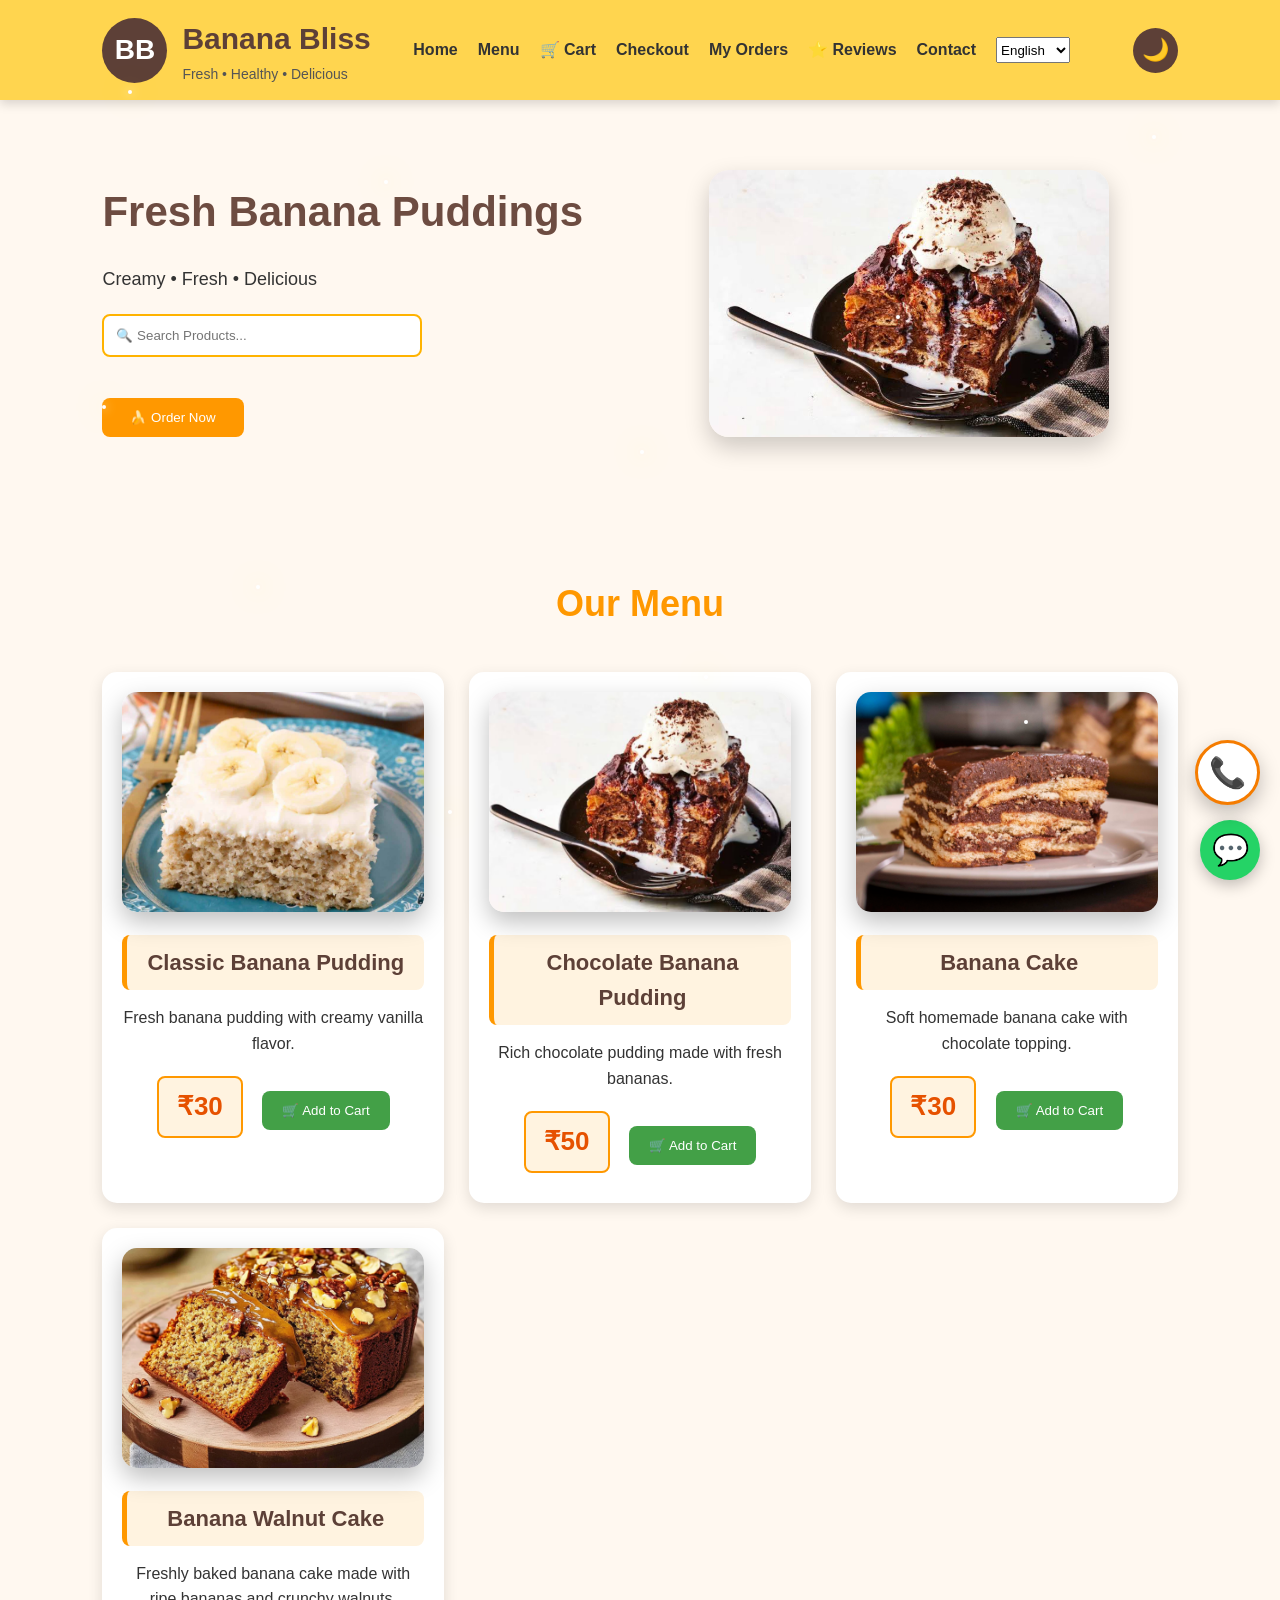
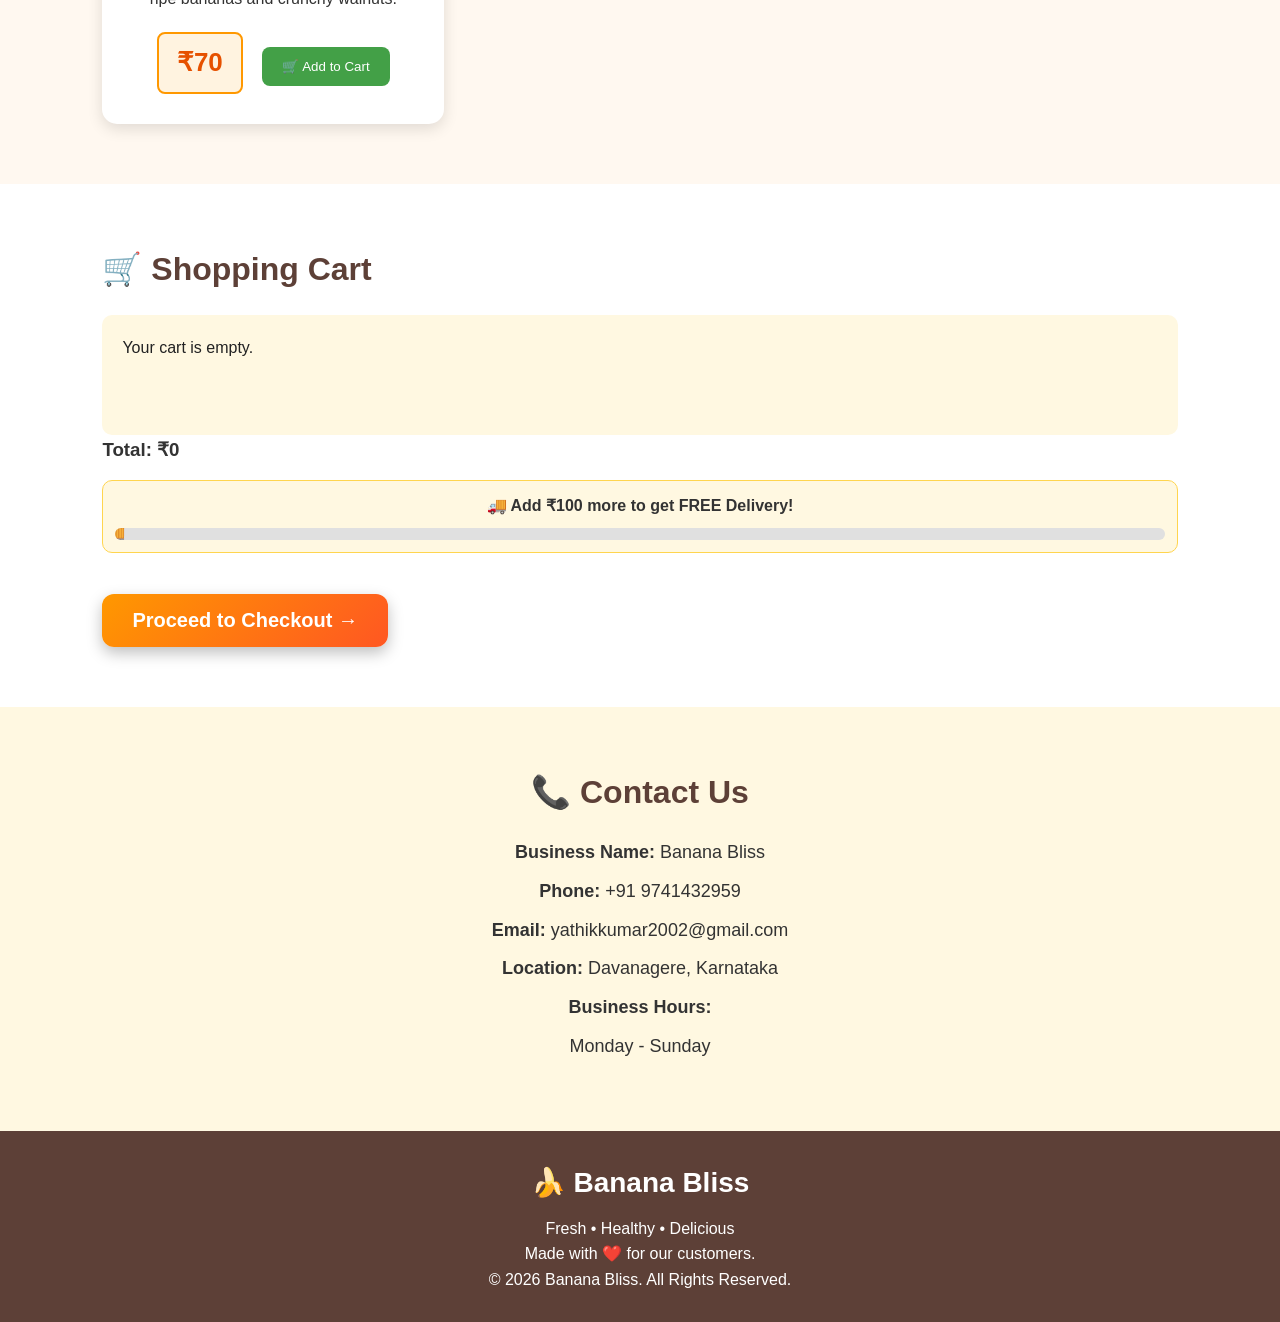
<file: index.html>
<!DOCTYPE html>
<html lang="en">

<head>
    <link rel="manifest" href="manifest.json">
<meta name="theme-color" content="#FFD54F">

<meta charset="UTF-8">

<meta name="viewport" content="width=device-width, initial-scale=1.0">

<title>🍌 Banana Bliss</title>

<link rel="stylesheet" href="style.css">

<link rel="icon" href="images/logo.png">

</head>
   <body>

<div class="sparkles">
    <span></span>
    <span></span>
    <span></span>
    <span></span>
    <span></span>
    <span></span>
    <span></span>
    <span></span>
    <span></span>
    <span></span>
</div> 

<header class="header">

<div class="logo">

<div class="logo-icon">BB</div>

<div class="logo-text">
    <h1>Banana Bliss</h1>
    <p>Fresh • Healthy • Delicious</p>
</div>

</div>

<nav>

<a href="#home" data-lang="home">Home</a>

<a href="#menu" data-lang="menu">Menu</a>

<a href="#cart" data-lang="cart">
🛒 Cart (<span id="cartCount">0</span>)
</a>

<a href="payment.html" data-lang="checkout">Checkout</a>

<a href="myorders.html" data-lang="orders">📦 My Orders</a>

<a href="reviews.html" data-lang="reviews">⭐ Reviews</a>

<a href="#contact" data-lang="contact">Contact</a>

<select id="language" onchange="changeLanguage()">
    <option value="en">English</option>
    <option value="kn">ಕನ್ನಡ</option>
    <option value="hi">हिन्दी</option>
</select>

</nav>

<button id="themeToggle">🌙</button>
</header>

<section id="home" class="hero">

<div class="hero-text">

<h2 data-lang="heroTitle">Fresh Banana Puddings</h2>

<p data-lang="heroSub">

Creamy • Fresh • Delicious

</p>

<input
id="searchBox"
type="text"
data-placeholder="search"
placeholder="🔍 Search Products..."
onkeyup="searchProducts()">

<br><br>

<button
    data-lang="orderNow"
    onclick="document.getElementById('menu').scrollIntoView({behavior:'smooth'})">
    🍌 Order Now
</button>

</div>

<div class="hero-image">

<img src="images/chocolate-banana-pudding.jpg"

alt="Banana Dessert">

</div>

</section>

<section id="menu">

<h2>Our Menu</h2>

<div class="products">
    <!-- ================= PRODUCT 1 ================= -->

<div class="product-card">

    <img src="images/banana-cake.jpg" alt="Classic Banana Pudding">

    <h3>Classic Banana Pudding</h3>

    <p>Fresh banana pudding with creamy vanilla flavor.</p>

    <h4 class="price">₹30</h4>

    <button onclick="addToCart('Classic Banana Pudding',30)">
        🛒 Add to Cart
    </button>

</div>

<!-- ================= PRODUCT 2 ================= -->

<div class="product-card">

    <img src="images/chocolate-banana-pudding.jpg"
         alt="Chocolate Banana Pudding">

    <h3>Chocolate Banana Pudding</h3>

    <p>Rich chocolate pudding made with fresh bananas.</p>

    <h4 class="price">₹50</h4>

    <button onclick="addToCart('Chocolate Banana Pudding',50)">
        🛒 Add to Cart
    </button>

</div>

<!-- ================= PRODUCT 3 ================= -->

<div class="product-card">

    <img src="images/chocolate-cake.jpg"
         alt="Banana Cake">

    <h3>Banana Cake</h3>

    <p>Soft homemade banana cake with chocolate topping.</p>

    <h4 class="price">₹30</h4>

    <button onclick="addToCart('Banana Cake',30)">
    🛒 Add to Cart
</button>

</div>

    <!-- ================= PRODUCT 4 ================= -->

<div class="product-card">

    <img src="images/Banana-walnut-cake.jpg" alt="Banana Walnut Cake">

    <h3> Banana Walnut Cake</h3> 

   <p>Freshly baked banana cake made with ripe bananas and crunchy walnuts.</p>

    <h4 class="price">₹70</h4>

    <button onclick="addToCart('Banana Walnut Cake',70)">
    🛒 Add to Cart
</button>

</div>

</div>

</section>

<!-- ================= SHOPPING CART ================= -->

<!-- ================= SHOPPING CART ================= -->

<section id="cart" class="cart-section">

<h2>🛒 Shopping Cart</h2>

<div id="cartItems">

<p>Your cart is empty.</p>

</div>

<h3>Total: ₹<span id="total">0</span></h3>
<div class="delivery-progress">
    <p id="deliveryText">🚚 Add ₹100 more to get FREE Delivery!</p>

    <div class="progress-bar">
        <div id="progressFill" class="progress-fill">
    <span id="truck">🚚</span>
</div>
    </div>
</div>

<br>

<button class="checkout-btn" onclick="goToPayment()">
     Proceed to Checkout →
</button>

</section>


<!-- ================= CONTACT ================= -->

<section id="contact" class="contact">

<h2>📞 Contact Us</h2>

<p><strong>Business Name:</strong> Banana Bliss</p>

<p><strong>Phone:</strong> +91 9741432959</p>

<p><strong>Email:</strong> yathikkumar2002@gmail.com</p>

<p><strong>Location:</strong> Davanagere, Karnataka</p>

<p><strong>Business Hours:</strong></p>

<p>Monday - Sunday</p>


</section>

<!-- ================= FOOTER ================= -->

<footer>

<div class="footer-content">

<h2>🍌 Banana Bliss</h2>

<p>Fresh • Healthy • Delicious</p>

<p>Made with ❤️ for our customers.</p>

<p>&copy; 2026 Banana Bliss. All Rights Reserved.</p>

</div>

</footer>

<!-- ================= FLOATING WHATSAPP ================= -->

<a
href="https://wa.me/919741432959"
class="whatsapp"
target="_blank"
title="Chat on WhatsApp">

💬
    
</a>

<script src="script.js"></script>
<script src="language.js"></script>

</body>
<a href="tel:+919741432959" class="call-btn">
    📞
</a>
</html>
</file>
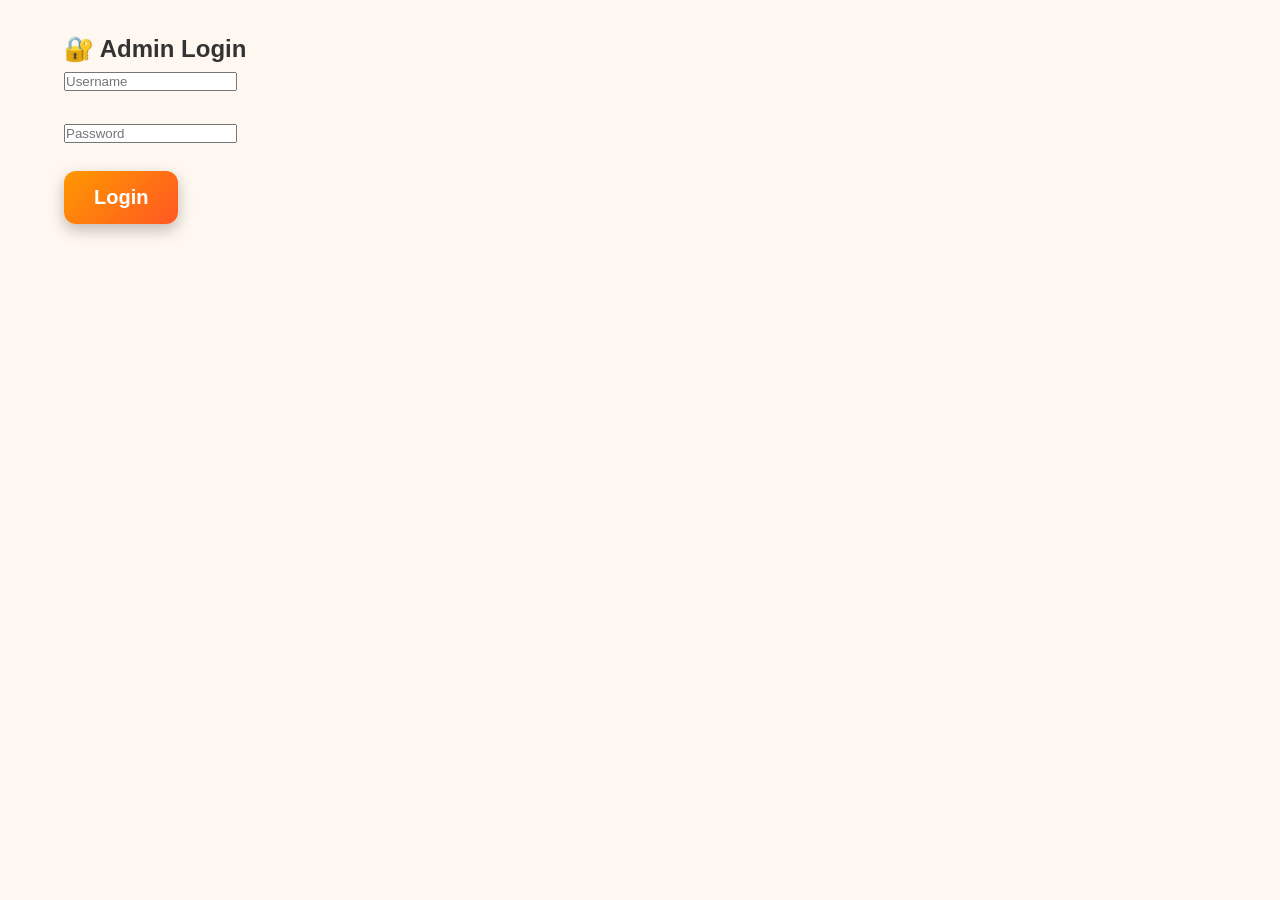
<file: admin.html>
<!DOCTYPE html>
<html lang="en">
<head>
    <meta charset="UTF-8">
    <meta name="viewport" content="width=device-width, initial-scale=1.0">
    <title>Banana Bliss - Admin Dashboard</title>

    <link rel="stylesheet" href="style.css">
</head>

<body>

    <script>
if (localStorage.getItem("adminLoggedIn") !== "true") {
    window.location.href = "login.html";
}
</script>

    <!-- Admin Navigation -->
    <nav class="admin-navbar">
    <div class="admin-logo">
        🍌 Banana Bliss
        <span>Admin Panel</span>
    </div>

    <ul>
        <li><a href="admin.html" class="active">Dashboard</a></li>
        <li><a href="orders.html">Orders</a></li>
        <li><a href="products.html">Products</a></li>
        <li><a href="index.html">Website</a></li>
    </ul>
</nav>

    <!-- Main Container -->
    <div class="container">

        <h1>🍌 Banana Bliss</h1>
        <h2>Admin Dashboard</h2>

       <div id="notification" class="notification-box"></div>

        <button onclick="logout()">🚪 Logout</button>

        <!-- Dashboard Cards -->
        <div class="dashboard-cards">

            <div class="card">
                <h3>📦 Total Orders</h3>
                <h1 id="totalOrders">0</h1>
            </div>

            <div class="card">
                <h3>💰 Total Sales</h3>
                <h1 id="totalSales">₹0</h1>
            </div>

            <div class="card">
                <h3>🛒 Products Sold</h3>
                <h1 id="productsSold">0</h1>
            </div>

        </div>

        <h2>Recent Orders</h2>

        <table id="ordersTable">
            <thead>
                <tr>
                    <th>Invoice</th>
                    <th>Date</th>
                    <th>Total</th>
                    <th>Payment</th>
                </tr>
            </thead>

            <tbody id="ordersBody">
            </tbody>
        </table>

    </div>

    <script src="admin.js"></script>
    <audio id="notifySound" src="https://actions.google.com/sounds/v1/alarms/digital_watch_alarm_long.ogg"></audio>
    <script>
function logout() {
    localStorage.removeItem("adminLoggedIn");
    window.location.href = "login.html";
}
</script>

</body>
</html>
</file>
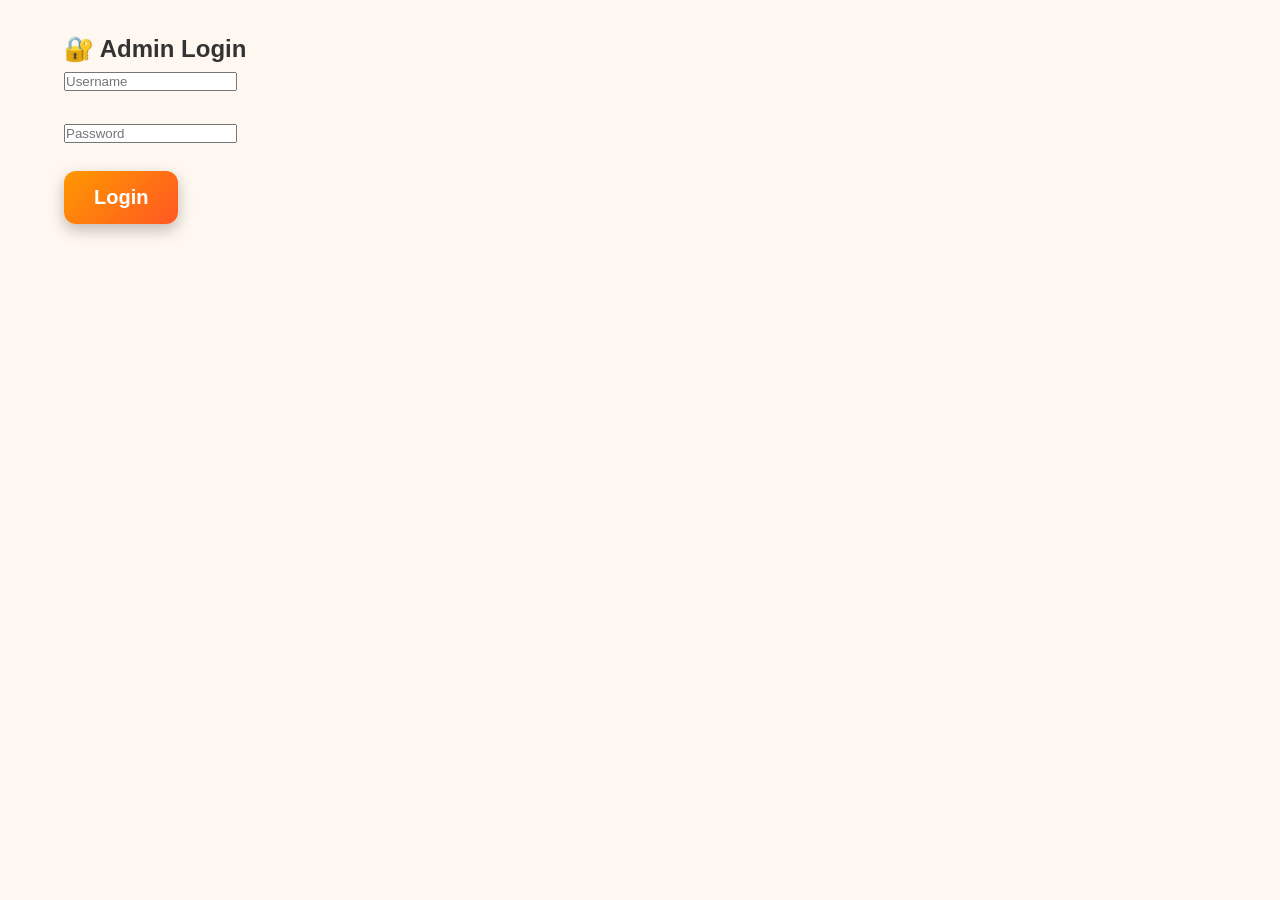
<file: login.html>
<!DOCTYPE html>
<html lang="en">
<head>
<meta charset="UTF-8">
<meta name="viewport" content="width=device-width, initial-scale=1.0">
<title>Admin Login</title>
<link rel="stylesheet" href="style.css">
</head>
<body>

<div class="container">
    <h2>🔐 Admin Login</h2>

    <input type="text" id="username" placeholder="Username"><br><br>

    <input type="password" id="password" placeholder="Password"><br><br>

    <button class="checkout-btn" onclick="login()">Login</button>

    <p id="msg"></p>
</div>

<script>
function login() {
    const username = document.getElementById("username").value;
    const password = document.getElementById("password").value;

    if (username === "faluda" && password === "typical@78") {
       localStorage.setItem("adminLoggedIn", "true");
       window.location.href = "admin.html";
    } else {
        document.getElementById("msg").innerHTML = "❌ Invalid Username or Password";
    }
}
</script>

</body>
</html>
</file>
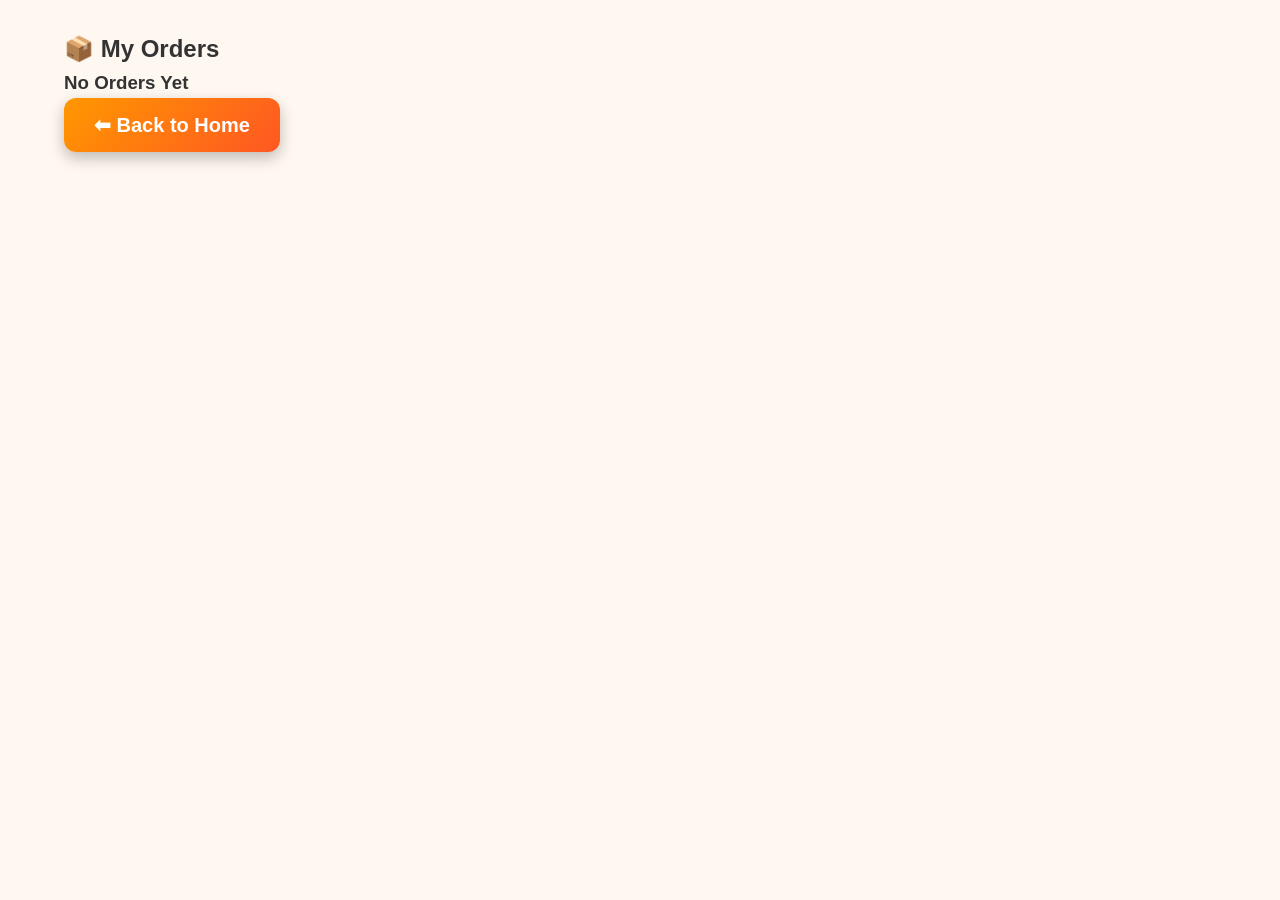
<file: myorders.html>
<!DOCTYPE html>
<html lang="en">
<head>
<meta charset="UTF-8">
<meta name="viewport" content="width=device-width, initial-scale=1.0">
<title>My Orders</title>
<link rel="stylesheet" href="style.css">
</head>

<body>

<div class="container">

<h2>📦 My Orders</h2>

<div id="ordersList"></div>

<a href="index.html">
<button class="checkout-btn">⬅ Back to Home</button>
</a>

</div>

<script>

const orders = JSON.parse(localStorage.getItem("orders")) || [];

const list = document.getElementById("ordersList");

if(orders.length===0){

list.innerHTML="<h3>No Orders Yet</h3>";

}else{

orders.forEach(order=>{

list.innerHTML+=`

<div class="order-card">

<h3>Order #${order.id}</h3>

<p><strong>Date:</strong> ${order.date}</p>

<p><strong>Total:</strong> ₹${order.total}</p>  

<p><strong>Payment:</strong> ${order.payment}</p>

</div>

`;

});

}

</script>

</body>
</html>
</file>
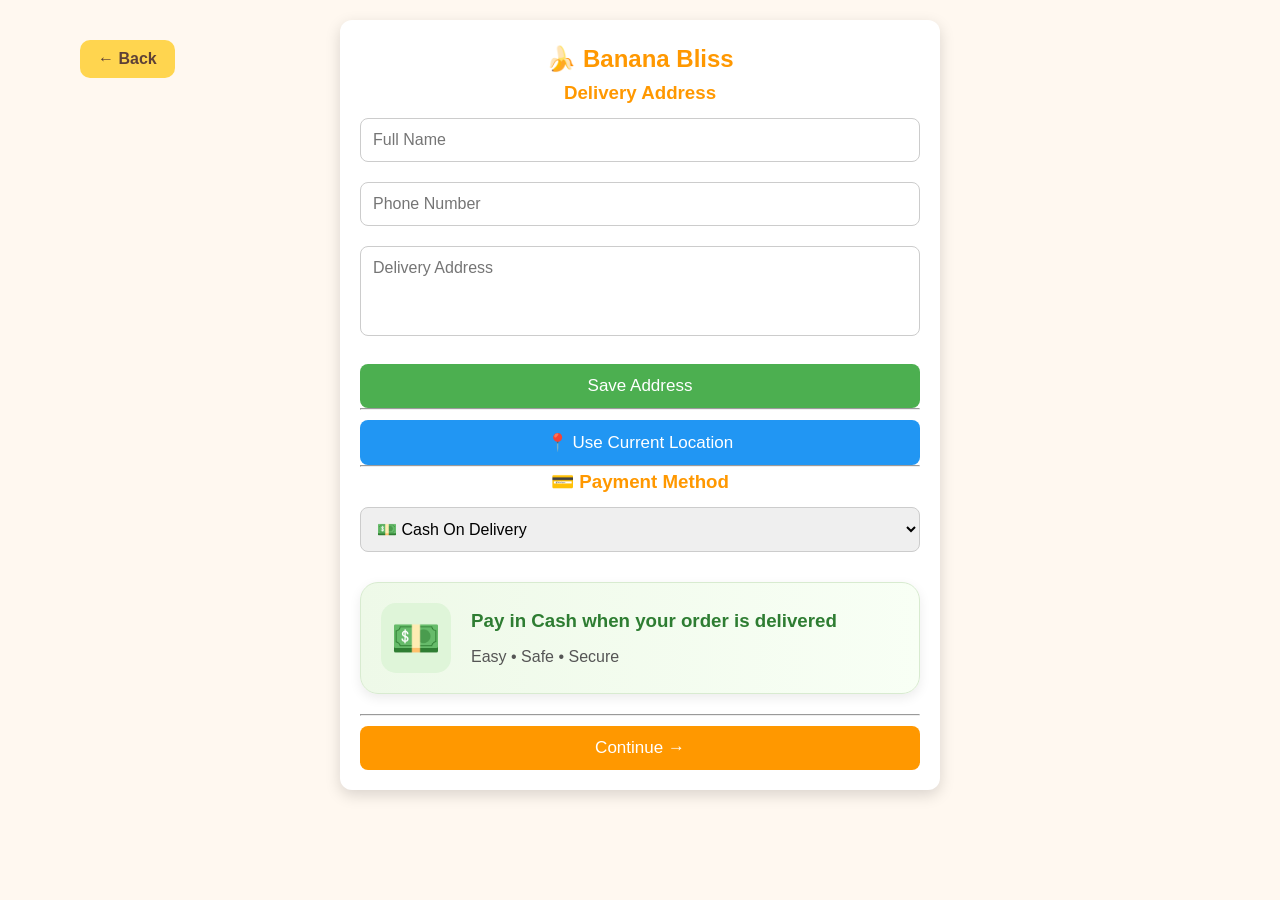
<file: payment.html>
<!DOCTYPE html>
<html lang="en">
<head>
    <link rel="manifest" href="manifest.json">
<meta name="theme-color" content="#FFD54F">
<meta charset="UTF-8">
<meta name="viewport" content="width=device-width, initial-scale=1.0">
<title>Banana Bliss - Payment</title>

<link rel="stylesheet" href="style.css">

<style>

body{
    font-family:Arial,sans-serif;
    background:#fff8f0;
    margin:0;
    padding:20px;
}

.container{
    max-width:600px;
    margin:auto;
    background:#fff;
    padding:20px;
    border-radius:12px;
    box-shadow:0 5px 15px rgba(0,0,0,.15);
}

h2,h3{
    text-align:center;
    color:#ff9800;
}

input,
textarea,
select{

    width:100%;
    padding:12px;
    margin:10px 0;
    border:1px solid #ccc;
    border-radius:8px;
    font-size:16px;
    box-sizing:border-box;

}

textarea{

    resize:none;
    height:90px;

}

button{

    width:100%;
    padding:12px;
    margin-top:10px;
    border:none;
    border-radius:8px;
    font-size:17px;
    cursor:pointer;

}

.save-btn{
    background:#4CAF50;
    color:white;
}

.location-btn{
    background:#2196F3;
    color:white;
}

.order-btn{
    background:#ff9800;
    color:white;
}

.edit-btn{
    background:#555;
    color:white;
}

.summary-item{

    display:flex;
    justify-content:space-between;
    margin:8px 0;

}

#savedAddress{

    display:none;
    background:#f7f7f7;
    padding:15px;
    border-radius:10px;
    margin-bottom:20px;

}

#upiBox{

    display:none;

}

.payment-info{
    width:100%;
    box-sizing:border-box;
    display:flex;
    align-items:center;
    gap:20px;
    margin:20px 0;
    padding:20px;
    background:linear-gradient(90deg,#eef9e8,#f8fff5);
    border:1px solid #d8ebd0;
    border-radius:18px;
    box-shadow:0 4px 12px rgba(0,0,0,.08);
}

.payment-icon{
    width:70px;
    height:70px;
    background:#dff5d9;
    border-radius:15px;
    display:flex;
    align-items:center;
    justify-content:center;
    font-size:40px;
}

.payment-text h3{
    margin:0;
    color:#2e7d32;
    text-align:left;
}

.payment-text p{
    margin-top:8px;
    color:#555;
    text-align:left;
}

</style>

</head>

<body>

    <button onclick="history.back()" class="back-btn">
    ← Back
</button>

<div class="container">

<h2>🍌 Banana Bliss</h2>

<h3>Delivery Address</h3>

<div id="addressForm">

<input
type="text"
id="name"
placeholder="Full Name">

<input
type="tel"
id="phone"
placeholder="Phone Number">

<textarea
id="address"
placeholder="Delivery Address"></textarea>

<button
class="save-btn"
onclick="saveAddress()">

Save Address

</button>

</div>

<div id="savedAddress">

<p id="showName"></p>

<p id="showPhone"></p>

<p id="showAddress"></p>

<button
class="edit-btn"
onclick="editAddress()">

Edit Address

</button>

</div>

<hr>

<button
class="location-btn"
onclick="getLocation()">

📍 Use Current Location

</button>

<p id="locationStatus"></p>

<hr>

<h3>💳 Payment Method</h3>

<select id="payment" onchange="togglePayment()">
    <option value="COD">💵 Cash On Delivery</option>
    <option value="UPI">📱 UPI Payment</option>
</select>

<div class="payment-info" id="codInfo">
    <div class="payment-icon">💵</div>

    <div class="payment-text">
        <h3>Pay in Cash when your order is delivered</h3>
        <p>Easy • Safe • Secure</p>
    </div>
</div>

<div id="upiBox" class="upi-box">

    <h3>📱 Scan & Pay</h3>

    <img src="images/upi-qr-new.png"
         alt="UPI QR"
         class="upi-image">

    <p><b>UPI ID</b></p>

    <input
        type="text"
        id="upiId"
        value="9741432959@ibl"
        readonly>

    <button class="save-btn" onclick="copyUPI()">
        📋 Copy UPI ID
    </button>

</div>

<hr>

<button class="order-btn" onclick="goToReview()">
    Continue →
</button>

</div>

<script src="script.js"></script>
<script>
togglePayment();
</script>
</body>
</html>
</file>
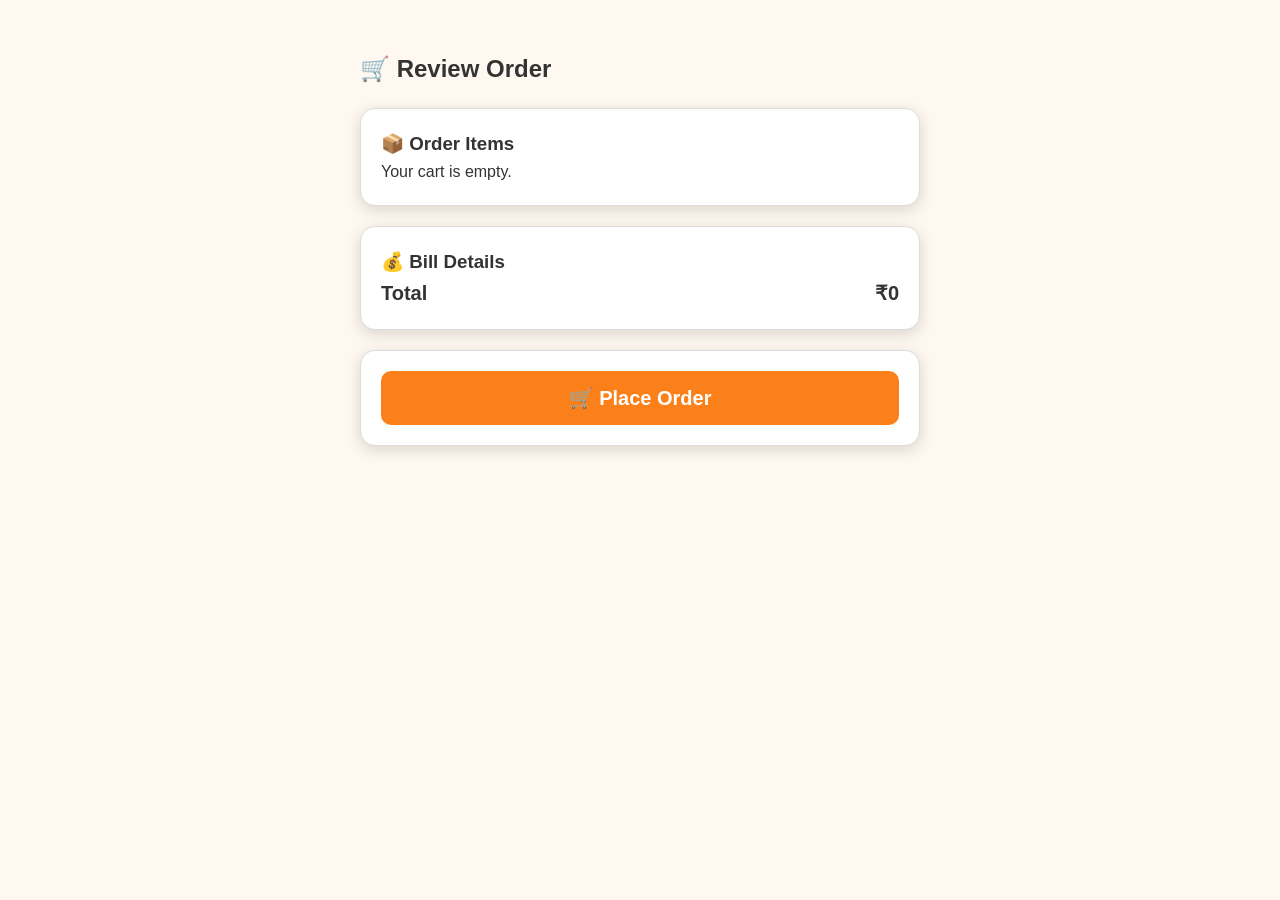
<file: review.html>
<!DOCTYPE html>
<html lang="en">

<head>
    <link rel="manifest" href="manifest.json">
<meta name="theme-color" content="#FFD54F">

<meta charset="UTF-8">

<meta name="viewport" content="width=device-width, initial-scale=1.0">

<title>Review Order</title>

<link rel="stylesheet" href="style.css">

</head>

<body>

<div class="review-container">

    <h2>🛒 Review Order</h2>

    <div class="review-box">
        <h3>📦 Order Items</h3>
        <div id="orderSummary"></div>
    </div>

    <div class="review-box">
        <h3>💰 Bill Details</h3>

        <div class="bill-row">   
            <span>Total</span>
            <strong>₹<span id="checkoutTotal">0</span></strong>
        </div>
    </div>

    <div class="place-box">
        <button class="place-btn" onclick="placeOrder()">
            🛒 Place Order
        </button>
    </div>

</div>

<script src="script.js"></script>

</body>

</html>
</file>
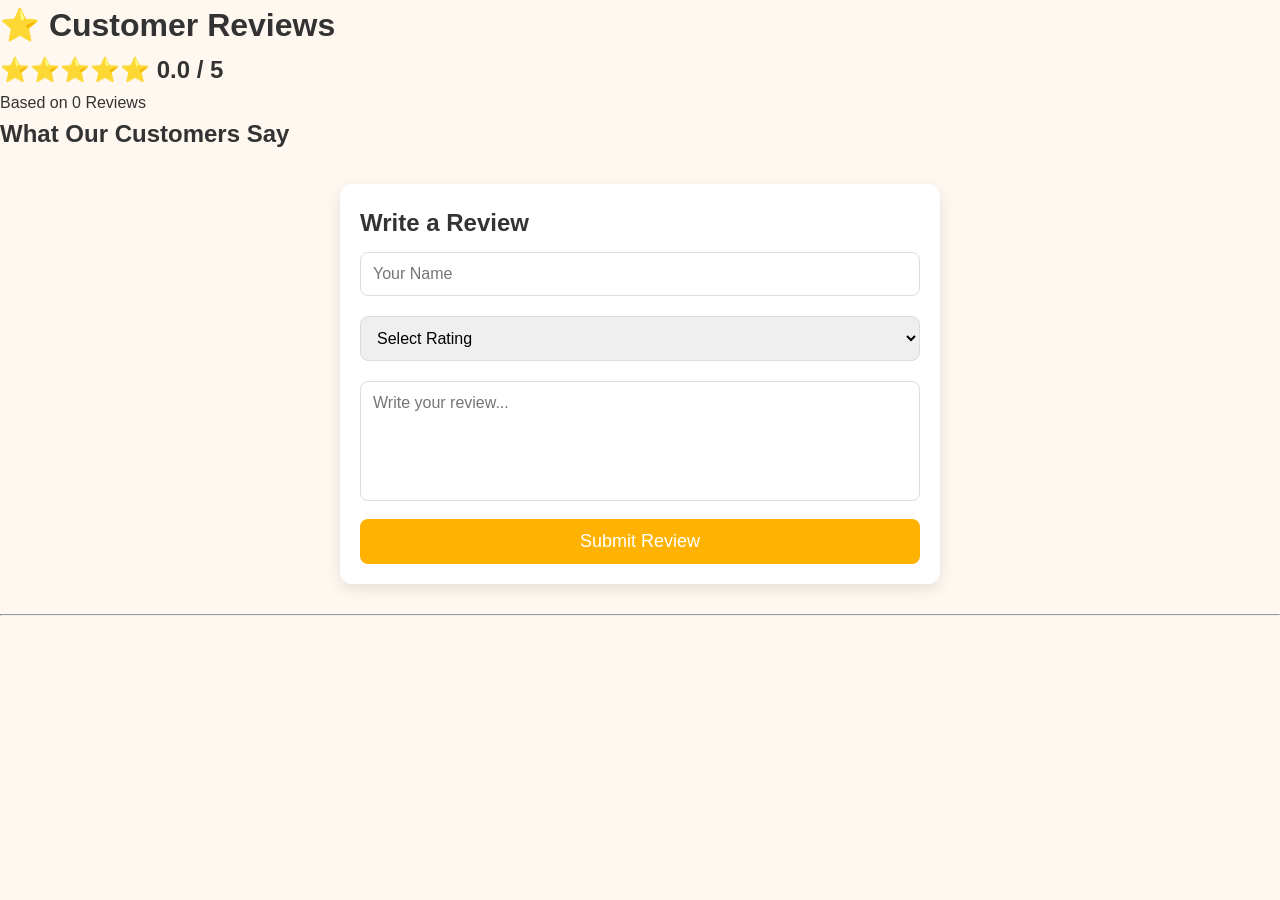
<file: reviews.html>
<!DOCTYPE html>
<html lang="en">
<head>
    <meta charset="UTF-8">
    <meta name="viewport" content="width=device-width, initial-scale=1.0">
    <title>Customer Reviews - Banana Bliss</title>
    <link rel="stylesheet" href="style.css">
</head>
<body>

<header>
    <h1>⭐ Customer Reviews</h1>
</header>

<div class="rating-summary">
    <h2>⭐⭐⭐⭐⭐ <span id="averageRating">0.0</span> / 5</h2>
    <p>Based on <span id="totalReviews">0</span> Reviews</p>
</div>

<div class="reviews-container">
    <h2>What Our Customers Say</h2>

    <div id="reviewsList">
        <!-- Reviews will appear here -->
    </div>
</div>
<div class="review-form">

    <h2>Write a Review</h2>

    <input type="text" id="reviewName" placeholder="Your Name">

    <select id="reviewRating">
        <option value="">Select Rating</option>
        <option value="5">⭐⭐⭐⭐⭐ (5)</option>
        <option value="4">⭐⭐⭐⭐ (4)</option>
        <option value="3">⭐⭐⭐ (3)</option>
        <option value="2">⭐⭐ (2)</option>
        <option value="1">⭐ (1)</option>
    </select>

    <textarea
        id="reviewMessage"
        placeholder="Write your review..."
    ></textarea>

    <button onclick="submitReview()">Submit Review</button>

</div>

<hr>

<div id="reviewsList"></div>


<script src="reviews.js"></script>

</body>
</html>
</file>
<file: style.css>
/* ===========================
   RESET
=========================== */
*{
    margin:0;
    padding:0;
    box-sizing:border-box;
    font-family:Arial, Helvetica, sans-serif;
    scroll-behavior:smooth;
}

body{
    background:#fff8f0;
    color:#333;
    line-height:1.6;
}

/* ===========================
HEADER
=========================== */

.header{
    position:sticky;
    top:0;
    width:100%;
    background:#ffd54f;
    display:flex;
    justify-content:space-between;
    align-items:center;
    padding:15px 8%;
    box-shadow:0 4px 10px rgba(0,0,0,.15);
    z-index:1000;
}

.logo{
    display:flex;
    align-items:center;
    gap:15px;
}

.logo-icon{
    width:65px;
    height:65px;
    background:#5d4037;
    color:#fff;
    border-radius:50%;
    display:flex;
    justify-content:center;
    align-items:center;
    font-size:28px;
    font-weight:bold;
}

.logo-text h1{
    font-size:30px;
    color:#5d4037;
}

.logo-text p{
    font-size:14px;
    color:#555;
}

nav{
    display:flex;
    gap:20px;
}

nav a{
    text-decoration:none;
    color:#333;
    font-weight:bold;
    transition:.3s;
}

nav a:hover{
    color:#e65100;
}

/* ===========================
HERO
=========================== */

.hero{
    display:flex;
    justify-content:space-between;
    align-items:center;
    flex-wrap:wrap;
    padding:70px 8%;
}

.hero-text{
    flex:1;
    min-width:300px;
}

.hero-text h2{
    font-size:42px;
    color:#6d4c41;
    margin-bottom:20px;
}

.hero-text p{
    font-size:18px;
    margin-bottom:20px;
}

.hero input{
    width:320px;
    max-width:100%;
    padding:12px;
    border:2px solid #ffb300;
    border-radius:8px;
}

.hero button{
    margin-top:15px;
    padding:12px 28px;
    border:none;
    border-radius:8px;
    background:#ff9800;
    color:white;
    cursor:pointer;
}

.hero button:hover{
    background:#ef6c00;
}

.hero-image{
    flex:1;
    text-align:center;
}

.hero-image img{
    width:400px;
    max-width:100%;
    border-radius:20px;
    box-shadow:0 10px 25px rgba(0,0,0,.2);
}

/* ===========================
MENU
=========================== */

#menu{
    padding:60px 8%;
    text-align:center;
}

#menu h2{
    font-size:36px;
    color:#ff9800;
    margin-bottom:40px;
}

.products{
    display:grid;
    grid-template-columns:repeat(auto-fit,minmax(260px,1fr));
    gap:25px;
}

.product-card{
    background:#fff;
    padding:20px;
    border-radius:15px;
    box-shadow:0 5px 15px rgba(0,0,0,.12);
    transition:.3s;
}

.product-card:hover{
    transform:translateY(-8px);
}

.product-card{
    perspective:1000px;
}

.product-card img{
    width:100%;
    height:220px;
    object-fit:cover;
    border-radius:15px;
    transition:transform 0.5s ease, box-shadow 0.5s ease;
    transform-style:preserve-3d;
    box-shadow:0 10px 25px rgba(0,0,0,0.25);
}

.product-card:hover img{
    transform:translateY(-10px) rotateX(10deg) rotateY(-10deg) scale(1.08);
    box-shadow:0 25px 50px rgba(0,0,0,0.4);
}

.product-card h3{
    background:#FFF3E0;
    color:#5D4037;
    padding:10px;
    margin:15px 0;
    border-radius:8px;
    text-align:center;
    font-size:22px;
    font-weight:bold;
    border-left:5px solid #FF9800;
}

.product-card p{
    margin:10px 0;
}

.price{
    display:inline-block;
    background:#FFF3E0;
    color:#E65100;
    padding:8px 18px;
    border-radius:8px;
    border:2px solid #FF9800;
    font-size:26px;
    font-weight:bold;
    margin:10px 0;
}

.product-card button{
    background:#43a047;
    color:white;
    border:none;
    padding:12px 20px;
    border-radius:8px;
    cursor:pointer;
    margin-left:15px;
}

.product-card button:hover{
    background:#2e7d32;
}

/* ===========================
SHOPPING CART
=========================== */

.cart-section{
    padding:60px 8%;
    background:#fff;
}

.cart-section h2{
    font-size:32px;
    color:#5d4037;
    margin-bottom:20px;
}

#cartItems{
    background:#fff8e1;
    padding:20px;
    border-radius:10px;
    min-height:120px;
    color: #222;
}

.cart-item{
    display:flex;
    justify-content:space-between;
    align-items:center;
    margin-bottom:15px;
    color: #222;
}

.qty-box{
    display:flex;
    align-items:center;
    gap:10px;
}

.qty-box button{
    width:35px;
    height:35px;
    border:none;
    border-radius:5px;
    background:#ff9800;
    color:white;
    font-size:18px;
    font-weight:bold;
    cursor:pointer;
}

.qty-box span{
    font-size:18px;
    font-weight:bold;
    min-width:20px;
    text-align:center;
}

/* ===========================
CHECKOUT
=========================== */

.checkout-btn{
    display:inline-block;
    background: linear-gradient(135deg, #ff9800, #ff5722);
    color: #ffffff;
    font-size: 20px;
    font-weight: bold;
    padding: 15px 30px;
    border: none;
    border-radius: 12px;
    cursor: pointer;
    text-decoration: none;
    box-shadow: 0 6px 15px rgba(0,0,0,0.25);
    transition: all 0.3s ease;
}

.checkout-btn:hover{
    background: linear-gradient(135deg, #ff5722, #e64a19);
    transform: translateY(-3px) scale(1.05);
    box-shadow: 0 10px 20px rgba(0,0,0,0.35);
}

.checkout-btn:active{
    transform: scale(0.96);
}

/* ===========================
UPI BOX
=========================== */

.upi-box{
    margin-top:20px;
    background:#fff;
    padding:20px;
    text-align:center;
    border-radius:12px;
    box-shadow:0 4px 10px rgba(0,0,0,.12);
}

.upi-image{
    width:220px;
    margin:15px 0;
}

/* ===========================
CONTACT
=========================== */

.contact{
    padding:60px 8%;
    text-align:center;
    background:#fff8e1;
}

.contact h2{
    font-size:32px;
    color:#5d4037;
    margin-bottom:20px;
}

.contact p{
    margin:10px 0;
    font-size:18px;
}

/* ===========================
FOOTER
=========================== */

footer{
    background:#5d4037;
    color:white;
    text-align:center;
    padding:30px;
}

.footer-content h2{
    font-size:28px;
    margin-bottom:10px;
}

/* ===========================
WHATSAPP BUTTON
=========================== */

.whatsapp{
    position:fixed;
    bottom:20px;
    right:20px;
    width:60px;
    height:60px;
    background:#25D366;
    color:white;
    border-radius:50%;
    display:flex;
    justify-content:center;
    align-items:center;
    text-decoration:none;
    font-size:30px;
    box-shadow:0 5px 15px rgba(0,0,0,.25);
}

.whatsapp:hover{
    transform:scale(1.1);
}
/* ===========================
REVIEW ORDER
=========================== */

.review-container{
    max-width:600px;
    margin:30px auto;
    padding:20px;
}

.review-box{
    background:#ffffff;
    padding:20px;
    margin:20px 0;
    border-radius:15px;
    box-shadow:0 4px 15px rgba(0,0,0,0.15);
    border:1px solid #ddd;
}

.place-box{
    background:#ffffff;
    padding:20px;
    margin:20px 0;
    border-radius:15px;
    box-shadow:0 4px 15px rgba(0,0,0,0.15);
    border:1px solid #ddd;
    text-align:center;
}

.place-btn{
    width:100%;
    padding:15px;
    background:#FC8019;
    color:#fff;
    border:none;
    border-radius:10px;
    font-size:20px;
    font-weight:bold;
    cursor:pointer;
    transition:0.3s;
}

.place-btn:hover{
    background:#E65100;
}

.bill-row{
    display:flex;
    justify-content:space-between;
    font-size:20px;
    font-weight:bold;
}

/* ===========================
MOBILE
=========================== */

@media (max-width:768px){

.header{
    flex-direction:column;
    padding:12px 15px;
    text-align:center;
}

.logo{
    justify-content:center;
    margin-bottom:10px;
}

.logo-text h1{
    font-size:24px;
}

.logo-text p{
    font-size:13px;
}

nav{
    display:flex;
    flex-wrap:wrap;
    justify-content:center;
    gap:10px;
}

nav a{
    font-size:15px;
}

.hero{
    flex-direction:column;
    padding:30px 20px;
    text-align:center;
}

.hero-text{
    min-width:100%;
}

.hero-text h2{
    font-size:38px;
}

.hero-text p{
    font-size:20px;
}

.hero input{
    width:100%;
}

.hero button{
    width:100%;
    font-size:18px;
}

.hero-image img{
    width:100%;
    margin-top:20px;
}

.products{
    grid-template-columns:1fr;
}

.product-card{
    width:100%;
}

.product-card h3{
    font-size:22px;
}

.product-card p{
    font-size:17px;
}

.price{
    font-size:30px;
}

.product-card button{
    width:100%;
    margin:15px 0 0;
    font-size:18px;
}

.cart-section,
.contact,
#menu{ 
    padding:30px 20px;
}

.checkout-btn{
    width:100%;
    font-size:20px;
}

.whatsapp{
    width:65px;
    height:65px;
    font-size:32px;
}
/* PAYMENT PAGE */

.upi-box{
    display:none;
    background:#fff;
    border:2px solid #ff9800;
    border-radius:15px;
    padding:20px;
    margin-top:20px;
    text-align:center;
    box-shadow:0 5px 15px rgba(0,0,0,.15);
}

.upi-image{
    display:block;
    width:220px;
    max-width:100%;
    height:auto;
    margin:20px auto;
    border:5px solid #ff9800;
    border-radius:12px;
    background:white;
}

#upiId{
    text-align:center;
    font-weight:bold;
    margin-top:15px;
}
}

/* ==========================
   Sparkles Background
========================== */

.sparkles{
    position:fixed;
    top:0;
    left:0;
    width:100%;
    height:100%;
    overflow:hidden;
    pointer-events:none;
    z-index:9999;
}

.sparkles span{
    position:absolute;
    width:4px;
    height:4px;
    background:white;
    border-radius:50%;
    box-shadow:
0 0 10px white,
0 0 20px #FFD54F,
0 0 40px #FFF176,
0 0 60px #FFF9C4;
    animation: sparkleMove 8s linear infinite, twinkle 2s infinite ease-in-out;
}

.sparkles span:nth-child(1){top:10%;left:10%;}
.sparkles span:nth-child(2){top:20%;left:30%;}
.sparkles span:nth-child(3){top:35%;left:70%;}
.sparkles span:nth-child(4){top:50%;left:50%;}
.sparkles span:nth-child(5){top:65%;left:20%;}
.sparkles span:nth-child(6){top:80%;left:80%;}
.sparkles span:nth-child(7){top:15%;left:90%;}
.sparkles span:nth-child(8){top:45%;left:8%;}
.sparkles span:nth-child(9){top:75%;left:55%;}
.sparkles span:nth-child(10){top:90%;left:35%;}

@keyframes sparkleMove{

0%{
    transform:translateY(0px) translateX(0px);
}

25%{
    transform:translateY(-20px) translateX(10px);
}

50%{
    transform:translateY(-40px) translateX(-10px);
}

75%{
    transform:translateY(-20px) translateX(15px);
}

100%{
    transform:translateY(0px) translateX(0px);
}

}

/* ==========================
   Theme Toggle Button
========================== */

#themeToggle{
    width:45px;
    height:45px;
    border:none;
    border-radius:50%;
    background:#5D4037;
    color:white;
    font-size:22px;
    cursor:pointer;
    transition:0.3s;
    margin-left:20px;
}

#themeToggle:hover{
    transform:rotate(180deg) scale(1.1);
}

/* ==========================
   Dark Theme
========================== */

body.dark{
    background:#121212;
    color:#ffffff;
}

body.dark .header{
    background:#1E1E1E;
}

body.dark .hero{
    background:#121212;
}

body.dark .product-card{
    background:#2C2C2C;
    color:#ffffff;
}

body.dark .cart-section{
    background:#1A1A1A;
}

body.dark .contact{
    background:#1A1A1A;
}

body.dark footer{
    background:#000;
}

body.dark .price{
    background:#333;
    color:#FFD54F;
    border-color:#FFD54F;
}

body.dark input,
body.dark textarea{
    background:#333;
    color:white;
    border:1px solid #666;
}

body.dark nav a{
    color:white;
}

body.dark .logo-text h1,
body.dark .logo-text p{
    color:white;
}
/* ==========================
   Floating Call Button
========================== */

.call-btn{
    position:fixed;
    bottom:95px;
    right:20px;

    width:65px;
    height:65px;

    background:#FFFFFF;
    color:#F57C00;

    border:3px solid #F57C00;
    border-radius:50%;

    display:flex;
    justify-content:center;
    align-items:center;

    font-size:30px;
    text-decoration:none;

    box-shadow:0 8px 20px rgba(0,0,0,.25);

    z-index:9999;

    transition:0.3s ease;
}

.call-btn:hover{
    background:#F57C00;
    color:#FFFFFF;
    transform:scale(1.08);
}

@keyframes ring{

    0%,100%{
        transform:rotate(0deg);
    }

    10%{
        transform:rotate(15deg);
    }

    20%{
        transform:rotate(-15deg);
    }

    30%{
        transform:rotate(10deg);
    }

    40%{
        transform:rotate(-10deg);
    }

    50%{
        transform:rotate(0deg);
    }
}
/* Download Invoice Button */

#downloadInvoice{

    background:#F7C600;

    color:#000;

    border:none;

    padding:15px 35px;

    font-size:18px;

    font-weight:bold;

    border-radius:12px;

    cursor:pointer;

    transition:0.3s;

    box-shadow:0 8px 20px rgba(0,0,0,.2);

}

#downloadInvoice:hover{

    background:#FFD84D;

    transform:translateY(-4px);

    box-shadow:0 12px 25px rgba(0,0,0,.3);

}

.dashboard-cards{
    display: flex;
    flex-wrap: wrap;
    gap: 20px;
    margin-top: 30px;
}
.card{
    width:250px;
    background:#ffffff;
    padding:20px;
    border-radius:15px;
    box-shadow:0 5px 15px rgba(0,0,0,.15);
    text-align:center;
}

.card h3{
    margin:0;
    color:#ff9800;
}

.card h1{
    margin-top:15px;
    font-size:40px;
    color:#333;
}
  
#ordersTable{
    width:100%;
    border-collapse:collapse;
    margin-top:20px;
    background:#fff;
    border-radius:10px;
    overflow:hidden;
    box-shadow:0 5px 15px rgba(0,0,0,.1);
}

#ordersTable th,
#ordersTable td{
    padding:12px;
    text-align:center;
    border-bottom:1px solid #ddd;
}

#ordersTable th{
    background:#ff9800;
    color:#fff;
}

#ordersTable tr:hover{
    background:#f8f8f8;
}

/* ===========================
   ADMIN NAVBAR
=========================== */

.admin-navbar{
    background:#222;
    color:#fff;
    display:flex;
    justify-content:space-between;
    align-items:center;
    padding:15px 40px;
    box-shadow:0 3px 10px rgba(0,0,0,.2);
}

.admin-logo{
    font-size:24px;
    font-weight:bold;
}

.admin-logo span{
    background:#ff9800;
    color:#fff;
    padding:5px 10px;
    border-radius:20px;
    font-size:14px;
    margin-left:10px;
}

.admin-navbar ul{
    display:flex;
    list-style:none;
    gap:20px;
    margin:0;
    padding:0;
}

.admin-navbar a{
    color:#fff;
    text-decoration:none;
    font-weight:bold;
    transition:.3s;
}

.admin-navbar a:hover,
.admin-navbar a.active{
    color:#ff9800;
}

.container{
    width:90%;
    margin:30px auto;
}

.dashboard-cards{
    display:flex;
    flex-wrap:wrap;
    gap:20px;
    margin-top:25px;
}

.card{
    flex:1;
    min-width:220px;
    background:#fff;
    border-radius:15px;
    padding:20px;
    box-shadow:0 5px 15px rgba(0,0,0,.1);
    text-align:center;
}
#productsTable{
    width:100%;
    border-collapse:collapse;
    margin-top:20px;
    background:#fff;
    border-radius:10px;
    overflow:hidden;
    box-shadow:0 5px 15px rgba(0,0,0,.1);
}

#productsTable th,
#productsTable td{
    padding:15px;
    text-align:center;
    border-bottom:1px solid #ddd;
}

#productsTable th{
    background:#ff9800;
    color:#fff;
    font-size:18px;
}

#productsTable tr:hover{
    background:#f8f8f8;
}

.notification-box{
    display: none;
    background: #fff3cd;
    color: #856404;
    border-left: 5px solid #ff9800;
    padding: 12px 15px;
    margin: 15px 0;
    border-radius: 8px;
    font-weight: bold;
    box-shadow: 0 2px 8px rgba(0,0,0,0.1);
}
.notification-box div {
    padding: 4px 0;
    border-bottom: 1px solid #eee;
    font-size: 15px;
}

.notification-box div:last-child {
    border-bottom: none;
}

.notification-box strong {
    color: #28a745;
}

.notification-box a {
    display: inline-block;
    margin-top: 10px;
    text-decoration: none;
    color: #007bff;
    font-weight: bold;
}

.notification-box a:hover {
    text-decoration: underline;
}
.review-form{
    max-width:600px;
    margin:30px auto;
    background:#fff;
    padding:20px;
    border-radius:12px;
    box-shadow:0 5px 15px rgba(0,0,0,0.1);
}

.review-form input,
.review-form select,
.review-form textarea{
    width:100%;
    padding:12px;
    margin:10px 0;
    border:1px solid #ddd;
    border-radius:8px;
    font-size:16px;
}

.review-form textarea{
    height:120px;
    resize:none;
}

.review-form button{
    width:100%;
    padding:12px;
    background:#ffb300;
    color:#fff;
    border:none;
    border-radius:8px;
    font-size:18px;
    cursor:pointer;
}

.review-form button:hover{
    background:#ff9800;
}

.review-card{
    max-width:600px;
    margin:20px auto;
    background:#fff;
    padding:20px;
    border-radius:12px;
    box-shadow:0 5px 15px rgba(0,0,0,0.1);
}

.review-card h3{
    margin:0;
}

.review-card p{
    margin:8px 0;
}

.review-card small{
    color:#777;
}
.delivery-progress{
    margin:15px 0;
    padding:12px;
    background:#fff8e1;
    border-radius:10px;
    text-align:center;
    border:1px solid #ffd54f;
}

.progress-bar{
    width:100%;
    height:12px;
    background:#e0e0e0;
    border-radius:20px;
    overflow:hidden;
    margin-top:10px;
}

.progress-fill{
    width:0%;
    height:100%;
    background:#4CAF50;
    border-radius:20px;
    transition:width 0.5s ease;
}

#deliveryText{
    font-weight:bold;
    color:#333;
}
.progress-fill{
    position: relative;
}

#truck{
    position: absolute;
    right: -10px;
    top: 50%;
    transform: translateY(-50%);
    font-size: 18px;
}
#truck{
    animation: truckMove 0.6s infinite alternate;
}

@keyframes truckMove{
    from{
        transform: translateY(-50%) translateX(0);
    }
    to{
        transform: translateY(-50%) translateX(3px);
    }
}
.back-btn{
    top: 30px;
left: calc(50% - 560px);
position: absolute;
    width: auto;
    padding: 10px 18px;
    background: #FFD54F;
    color: #5d4037;
    border: none;
    border-radius: 10px;
    font-size: 16px;
    font-weight: bold;
    cursor: pointer;
    z-index: 1000;
}

.back-btn:hover{
    background: #FFC107;
}
</file>
